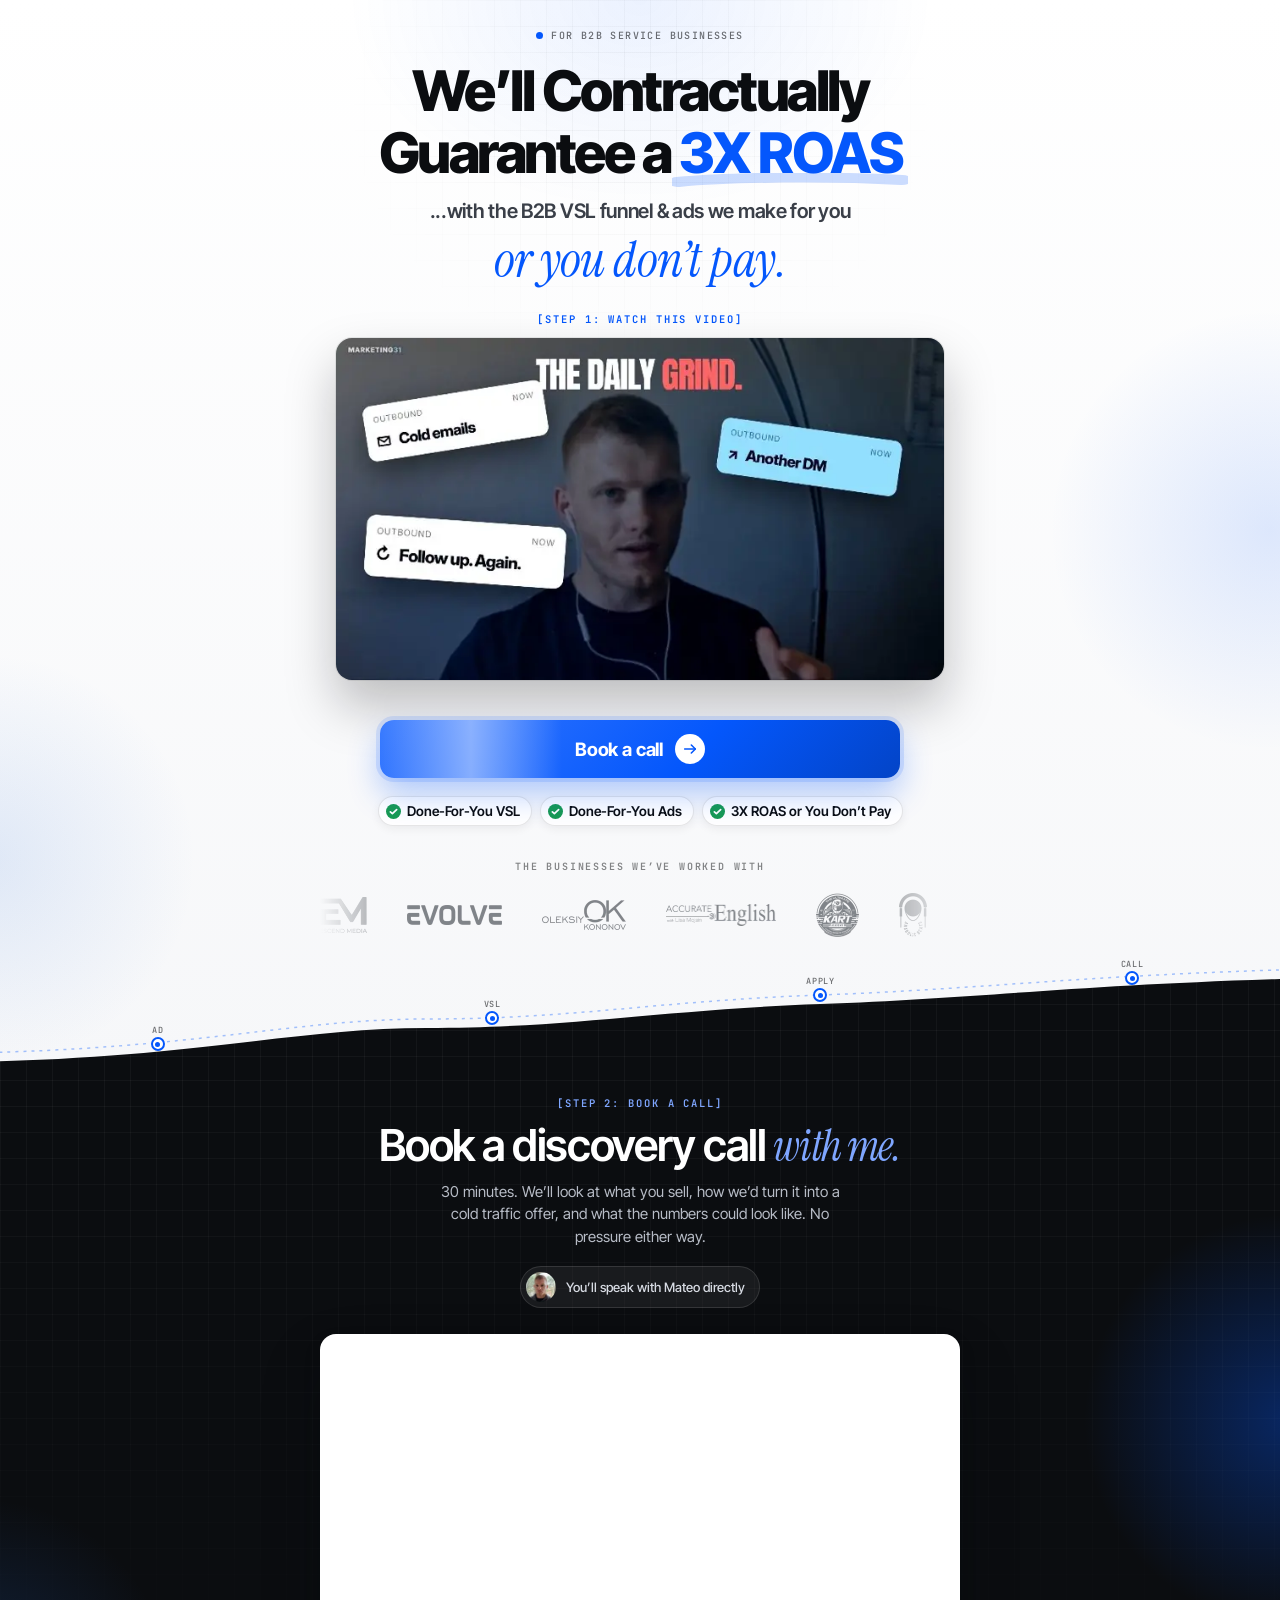
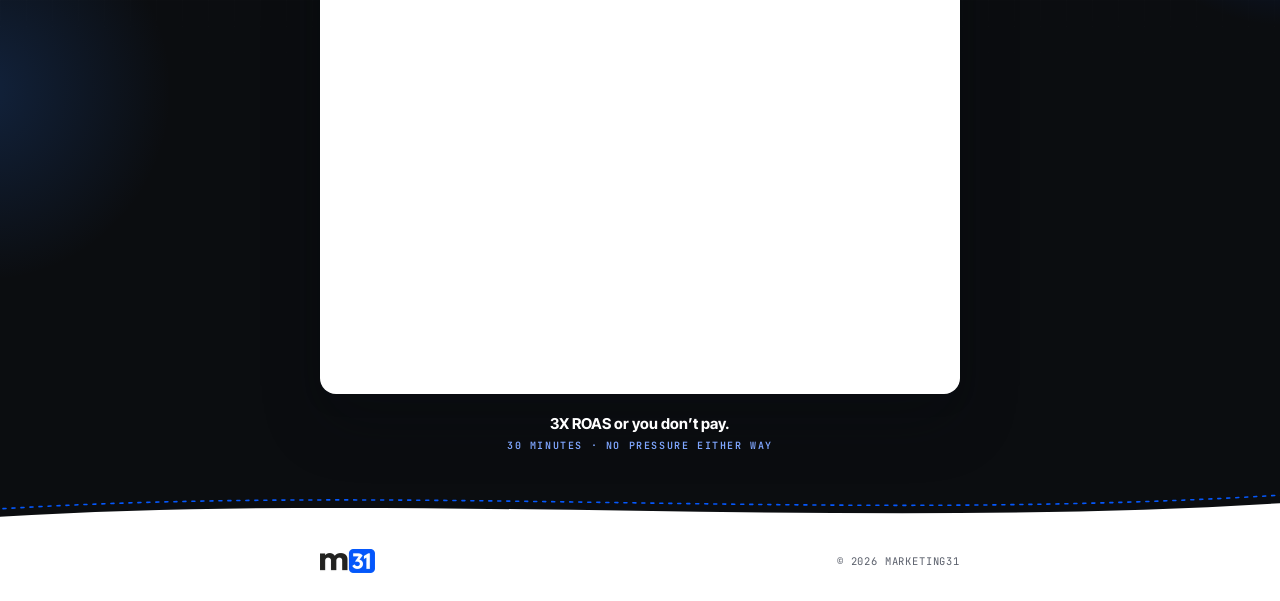
<file: index.html>
<!DOCTYPE html>
<html lang="en">
<head>
<meta charset="UTF-8" />
<meta name="viewport" content="width=device-width, initial-scale=1" />
<!-- Microsoft Clarity -->
<script type="text/javascript">
    (function(c,l,a,r,i,t,y){
        c[a]=c[a]||function(){(c[a].q=c[a].q||[]).push(arguments)};
        t=l.createElement(r);t.async=1;t.src="https://www.clarity.ms/tag/"+i;
        y=l.getElementsByTagName(r)[0];y.parentNode.insertBefore(t,y);
    })(window, document, "clarity", "script", "xmu0f1wbrr");
</script>
<title>Marketing31</title>
<meta name="description" content="We contractually guarantee a 3X ROAS with the B2B VSL funnel and ads we make for you, or you don't pay." />
<link rel="icon" href="favicon.ico" sizes="any" />
<link rel="icon" type="image/png" sizes="32x32" href="favicon-32x32.png" />
<link rel="icon" type="image/png" sizes="16x16" href="favicon-16x16.png" />
<link rel="apple-touch-icon" sizes="180x180" href="apple-touch-icon.png" />
<link rel="preconnect" href="https://fonts.googleapis.com">
<link rel="preconnect" href="https://fonts.gstatic.com" crossorigin>
<link rel="preload" as="style" href="https://fonts.googleapis.com/css2?family=Inter+Tight:wght@500;600;700;800&family=JetBrains+Mono:wght@500;600&family=Instrument+Serif:ital@1&display=swap" onload="this.onload=null;this.rel='stylesheet'">
<noscript><link rel="stylesheet" href="https://fonts.googleapis.com/css2?family=Inter+Tight:wght@500;600;700;800&family=JetBrains+Mono:wght@500;600&family=Instrument+Serif:ital@1&display=swap"></noscript>
<style>
@font-face{font-family:'Inter Tight Fallback';src:local('Arial'),local('ArialMT'),local('Liberation Sans'),local('Helvetica Neue'),local('Roboto');size-adjust:89%;ascent-override:108%;descent-override:27%;line-gap-override:0%}
*{box-sizing:border-box}
html{scroll-behavior:smooth}
body{margin:0;background:#FFFFFF;color:#0B0D10;font-family:'Inter Tight','Inter Tight Fallback',system-ui,sans-serif;-webkit-font-smoothing:antialiased;overflow-x:hidden}
a{color:#0457FC}
.mono{font-family:'JetBrains Mono',monospace;text-transform:uppercase}
.serif{font-family:'Instrument Serif',serif;font-style:italic;font-weight:400}

@keyframes pulse{0%{transform:scale(1);opacity:.6}100%{transform:scale(1.8);opacity:0}}
@keyframes nudge{0%,100%{transform:translateX(0)}50%{transform:translateX(5px)}}
@keyframes drift{0%,100%{transform:translate(0,0) scale(1)}50%{transform:translate(28px,-22px) scale(1.12)}}
@keyframes travel{to{stroke-dashoffset:-920}}
@keyframes shine{0%{transform:translateX(-140%) skewX(-20deg)}55%,100%{transform:translateX(320%) skewX(-20deg)}}
@keyframes marquee{to{transform:translateX(-50%)}}
@keyframes floaty{0%,100%{transform:translateY(0) rotate(3deg)}50%{transform:translateY(-8px) rotate(3deg)}}
.nudge{animation:nudge 1.6s ease-in-out infinite}
.drift{animation:drift 14s ease-in-out infinite}
.travel{stroke-dasharray:70 850;animation:travel 4.5s linear infinite}
.marquee{animation:marquee 24s linear infinite}
.floaty{animation:floaty 6s ease-in-out infinite}
.shine{position:relative;overflow:hidden}
.shine::after{content:"";position:absolute;top:0;left:0;width:35%;height:100%;background:linear-gradient(90deg,rgba(255,255,255,0),rgba(255,255,255,.45),rgba(255,255,255,0));animation:shine 3.4s ease-in-out infinite;pointer-events:none}
@media (prefers-reduced-motion: reduce){.nudge,.drift,.travel,.marquee,.floaty,.shine::after{animation:none}}

.blob{position:absolute;border-radius:50%;pointer-events:none;transform:scale(1.6)}

/* hero */
.hero{position:relative;overflow:hidden;padding-bottom:136px;background:radial-gradient(420px 300px at 50% 0%,rgba(4,87,252,.08) 0%,rgba(4,87,252,0) 70%),linear-gradient(180deg,#FFFFFF 0%,#F6F7F9 100%)}
.hero-grid{position:absolute;inset:0;pointer-events:none;background-image:linear-gradient(rgba(11,13,16,.045) 1px,transparent 1px),linear-gradient(90deg,rgba(11,13,16,.045) 1px,transparent 1px);background-size:26px 26px;-webkit-mask-image:radial-gradient(300px 260px at 50% 10%,#000 0%,transparent 100%);mask-image:radial-gradient(300px 260px at 50% 10%,#000 0%,transparent 100%)}
.wrap{position:relative;max-width:640px;margin:0 auto;padding:28px 16px 0;display:flex;flex-direction:column;align-items:center;text-align:center}
.eyebrow{display:inline-flex;align-items:center;gap:8px;font-size:10px;font-weight:500;letter-spacing:.14em;color:rgba(11,13,16,.6);line-height:1.5}
.eyebrow i{flex:0 0 7px;width:7px;height:7px;border-radius:50%;background:#0457FC}
h1{margin:18px 0 0;color:#0B0D10}
h1 .l1{display:block;font-size:min(8.45vw,max(33px,4.8vw),56px);font-weight:800;line-height:1.1;letter-spacing:-.045em;white-space:nowrap}
h1 .roas{position:relative;display:inline-block;z-index:0;color:#0457FC;white-space:nowrap}
h1 .roas svg{position:absolute;left:-3%;bottom:-3px;width:106%;height:14px;z-index:-1;display:block}
h1 .l2{display:block;margin:14px auto 0;max-width:340px;font-size:min(4.1vw,max(16px,1.8vw),20px);font-weight:600;line-height:1.35;letter-spacing:-.015em;color:#3A3F48;text-wrap:balance}
@media (min-width:700px){h1 .l2{max-width:480px}}
h1 .l3{display:block;margin-top:8px;font-size:min(9.2vw,max(36px,4.4vw),50px);line-height:1.1;letter-spacing:-.01em;color:#0457FC}
.watch{margin-top:24px;display:flex;align-items:center;gap:10px;line-height:14px;font-size:10.5px;font-weight:600;letter-spacing:.18em;color:#0457FC}
.video-wrap{position:relative;margin-top:12px;width:100%}
.video{position:relative;width:100%;border-radius:16px;overflow:hidden;background:#0B0D10 url('assets/vsl-poster.webp') center/cover no-repeat;box-shadow:0 26px 50px rgba(11,13,16,.25),0 0 0 1px rgba(11,13,16,.08)}
.cta{margin-top:40px;width:100%;max-width:520px;height:58px;border-radius:14px;background:linear-gradient(135deg,#3A7BFF 0%,#0457FC 60%,#0344C7 100%);color:#FFFFFF;text-decoration:none;display:flex;align-items:center;justify-content:center;gap:12px;font-weight:700;font-size:18.5px;letter-spacing:-.01em;box-shadow:0 0 0 4px rgba(4,87,252,.12),0 16px 32px rgba(4,87,252,.3)}
.cta:hover{filter:brightness(1.08)}
.cta:focus-visible{outline:3px solid #0457FC;outline-offset:3px}
.cta .arr{width:30px;height:30px;border-radius:50%;background:#FFFFFF;display:inline-flex;align-items:center;justify-content:center}
.pills{list-style:none;margin:18px 0 0;padding:0;display:flex;flex-wrap:wrap;justify-content:center;gap:8px}
.pills li{display:inline-flex;align-items:center;gap:6px;padding:6px 11px 6px 7px;border-radius:999px;background:#FFFFFF;border:1px solid rgba(11,13,16,.1);box-shadow:0 3px 10px rgba(11,13,16,.06);font-size:13.5px;font-weight:600}
.logos-label{margin-top:34px;font-size:10px;font-weight:600;letter-spacing:.18em;color:rgba(11,13,16,.5)}
.logos{margin:12px -16px 0;width:calc(100% + 32px);overflow:hidden;-webkit-mask-image:linear-gradient(90deg,transparent 0%,#000 14%,#000 86%,transparent 100%);mask-image:linear-gradient(90deg,transparent 0%,#000 14%,#000 86%,transparent 100%)}
.logos .track{display:flex;align-items:center;width:max-content;padding:6px 0}
.logos .track div{flex:0 0 auto;height:48px;margin-right:40px;display:flex;align-items:center}
.logos img{width:auto;display:block;opacity:.55}
.funnel{position:absolute;left:0;bottom:-1px;width:100%;height:124px;display:block;overflow:visible}
@media (min-width:700px){.funnel .travel{display:none}}
.nodes{position:absolute;left:0;right:0;bottom:-1px;height:124px;pointer-events:none}
.nodes .node{position:absolute;width:14px;height:14px;margin:-7px 0 0 -7px;border-radius:50%;background:#FFFFFF;border:2px solid #0457FC;box-sizing:border-box}
.nodes .node::after{content:"";position:absolute;left:50%;top:50%;width:5px;height:5px;margin:-2.5px 0 0 -2.5px;border-radius:50%;background:#0457FC}
.nodes .node b{position:absolute;left:50%;bottom:13px;transform:translateX(-50%);font-size:8.5px;font-weight:500;letter-spacing:.1em;color:rgba(11,13,16,.6);white-space:nowrap}
.funnel-grid{position:absolute;left:0;right:0;bottom:-1px;height:124px;pointer-events:none;background-image:linear-gradient(rgba(255,255,255,.04) 1px,transparent 1px),linear-gradient(90deg,rgba(255,255,255,.04) 1px,transparent 1px);background-size:26px 26px;background-position:0 100%;-webkit-mask-image:url("data:image/svg+xml,%3Csvg%20xmlns%3D%22http%3A//www.w3.org/2000/svg%22%20viewBox%3D%220%200%20390%20124%22%20preserveAspectRatio%3D%22none%22%3E%3Cpath%20d%3D%22M-10%20104%20C%2060%20100%2C%2090%2070%2C%20130%2070%20C%20175%2070%2C%20200%2052%2C%20250%2046%20C%20300%2040%2C%20330%2026%2C%20400%2020%20L400%20125%20L-10%20125%20Z%22/%3E%3C/svg%3E");mask-image:url("data:image/svg+xml,%3Csvg%20xmlns%3D%22http%3A//www.w3.org/2000/svg%22%20viewBox%3D%220%200%20390%20124%22%20preserveAspectRatio%3D%22none%22%3E%3Cpath%20d%3D%22M-10%20104%20C%2060%20100%2C%2090%2070%2C%20130%2070%20C%20175%2070%2C%20200%2052%2C%20250%2046%20C%20300%2040%2C%20330%2026%2C%20400%2020%20L400%20125%20L-10%20125%20Z%22/%3E%3C/svg%3E");-webkit-mask-size:100% 100%;mask-size:100% 100%}

/* booking */
.book{position:relative;margin-top:-1px;background:#0B0D10;padding:16px 16px 90px;overflow:hidden}
.book-grid{position:absolute;inset:0;pointer-events:none;background-image:linear-gradient(rgba(255,255,255,.04) 1px,transparent 1px),linear-gradient(90deg,rgba(255,255,255,.04) 1px,transparent 1px);background-size:26px 26px;-webkit-mask-image:linear-gradient(180deg,#000 0%,transparent 60%);mask-image:linear-gradient(180deg,#000 0%,transparent 60%)}
.book-in{position:relative;max-width:640px;margin:0 auto}
.book-head{display:flex;flex-direction:column;align-items:center;text-align:center}
.book-head .k{font-size:10.5px;font-weight:600;letter-spacing:.18em;color:#7FA6FF}
.book-head h2{margin:12px 0 0;font-weight:600;font-size:clamp(31px,4.2vw,44px);line-height:1.08;letter-spacing:-.03em;color:#FFFFFF;text-wrap:balance}
.book-head h2 span{color:#7FA6FF}
.book-head p{margin:10px 0 0;font-size:15px;line-height:1.5;color:#B7BCC6;max-width:420px}
.mateo{margin-top:18px;display:inline-flex;align-items:center;gap:10px;padding:5px 14px 5px 5px;border-radius:999px;background:rgba(255,255,255,.06);border:1px solid rgba(255,255,255,.12)}
.mateo img{width:30px;height:30px;border-radius:50%;object-fit:cover;object-position:50% 25%;display:block}
.mateo span{font-size:13px;font-weight:500;color:#D7DBE3}
.cal{position:relative;margin-top:26px;height:660px;transition:height .25s ease;background:#FFFFFF;border-radius:16px;overflow:hidden;box-shadow:0 30px 60px rgba(11,13,16,.22),0 8px 18px rgba(11,13,16,.1)}
.cal iframe{width:100%;height:100%;border:0;display:block}
.book-foot{position:relative;margin-top:20px;display:flex;flex-direction:column;align-items:center;gap:6px;text-align:center}
.book-foot p{margin:0;font-size:15px;font-weight:700;color:#FFFFFF}
.book-foot .mono{font-size:10px;font-weight:600;letter-spacing:.16em;color:#7FA6FF}
.curve-out{position:absolute;left:0;bottom:-1px;width:100%;height:64px;display:block}

footer{background:#FFFFFF;margin-top:-1px;padding:8px 16px 28px}
footer .in{max-width:640px;margin:0 auto;display:flex;align-items:center;justify-content:space-between}
footer span{font-family:'JetBrains Mono',monospace;font-size:10.5px;letter-spacing:.08em;color:#5A5F6B}
</style>
</head>
<body>

<section class="hero">
  <div aria-hidden="true" class="blob drift" style="top:380px;right:-140px;width:300px;height:300px;background:radial-gradient(circle,rgba(4,87,252,.12) 0%,transparent 65%)"></div>
  <div aria-hidden="true" class="blob drift" style="top:720px;left:-150px;width:280px;height:280px;background:radial-gradient(circle,rgba(42,111,219,.12) 0%,transparent 65%);animation-delay:-7s"></div>
  <div aria-hidden="true" class="hero-grid"></div>

  <div class="wrap">
    <div class="eyebrow mono"><i aria-hidden="true"></i>For B2B service businesses</div>

    <h1><span class="l1">We’ll Contractually<br>Guarantee a <span class="roas">3X ROAS<svg aria-hidden="true" viewBox="0 0 120 14" preserveAspectRatio="none"><path d="M3 9 C 30 4, 80 3, 117 7" fill="none" stroke="rgba(4,87,252,0.2)" stroke-width="10" stroke-linecap="round"/></svg></span></span><span class="l2">...with the B2B VSL&nbsp;funnel &amp;&nbsp;ads we make for&nbsp;you</span><span class="l3 serif">or you don’t pay.</span></h1>

    <div class="watch mono">[Step 1:&nbsp;Watch this video]</div>

    <div class="video-wrap">
      <div class="video">
        <div id="vidalytics_embed_4C82wuZl8_lIneoQ" style="width:100%;position:relative;padding-top:56.25%"></div>
      </div>
    </div>

    <a href="#book" class="cta shine">Book a call<span aria-hidden="true" class="arr nudge"><svg width="16" height="16" viewBox="0 0 24 24" fill="none" stroke="#0457FC" stroke-width="2.4" stroke-linecap="round" stroke-linejoin="round"><path d="M4 12h16"/><path d="M14 6l6 6-6 6"/></svg></span></a>

    <ul class="pills">
      <li><svg width="15" height="15" viewBox="0 0 24 24" aria-hidden="true"><circle cx="12" cy="12" r="12" fill="#179A52"/><path d="M7 12.5l3.2 3L17 9" fill="none" stroke="#FFFFFF" stroke-width="2.8" stroke-linecap="round" stroke-linejoin="round"/></svg>Done-For-You VSL</li>
      <li><svg width="15" height="15" viewBox="0 0 24 24" aria-hidden="true"><circle cx="12" cy="12" r="12" fill="#179A52"/><path d="M7 12.5l3.2 3L17 9" fill="none" stroke="#FFFFFF" stroke-width="2.8" stroke-linecap="round" stroke-linejoin="round"/></svg>Done-For-You Ads</li>
      <li><svg width="15" height="15" viewBox="0 0 24 24" aria-hidden="true"><circle cx="12" cy="12" r="12" fill="#179A52"/><path d="M7 12.5l3.2 3L17 9" fill="none" stroke="#FFFFFF" stroke-width="2.8" stroke-linecap="round" stroke-linejoin="round"/></svg>3X ROAS or You Don’t Pay</li>
    </ul>

    <div class="logos-label mono">The businesses we’ve worked with</div>
    <div class="logos">
      <div class="track marquee" id="logo-track">
        <div><img src="assets/logos-sm/escend.webp" width="47" height="36" loading="lazy" decoding="async" alt="Escend Media" style="height:36px"></div>
        <div><img src="assets/logos-sm/evolve.webp" width="95" height="20" loading="lazy" decoding="async" alt="Evolve" style="height:20px"></div>
        <div><img src="assets/logos-sm/oleksiy.webp" width="84" height="30" loading="lazy" decoding="async" alt="Oleksiy Kononov" style="height:30px"></div>
        <div><img src="assets/logos-sm/accurate.webp" width="111" height="22" loading="lazy" decoding="async" alt="Accurate English" style="height:22px"></div>
        <div><img src="assets/logos-sm/kart.webp" width="43" height="44" loading="lazy" decoding="async" alt="Kart Academy" style="height:44px"></div>
        <div><img src="assets/logos-sm/anabolic.webp" width="28" height="44" loading="lazy" decoding="async" alt="Anabolic Beatz" style="height:44px"></div>
      </div>
    </div>
  </div>

  <!-- the funnel as a rising path into the dark section -->
  <svg aria-hidden="true" class="funnel" viewBox="0 0 390 124" preserveAspectRatio="none">
    <path d="M-10 104 C 60 100, 90 70, 130 70 C 175 70, 200 52, 250 46 C 300 40, 330 26, 400 20 L400 125 L-10 125 Z" fill="#0B0D10"/>
    <path d="M-10 104 C 60 100, 90 70, 130 70 C 175 70, 200 52, 250 46 C 300 40, 330 26, 400 20" transform="translate(0,-9)" fill="none" stroke="#0457FC" stroke-opacity="0.35" stroke-width="1.5" stroke-dasharray="3 5" vector-effect="non-scaling-stroke"/>
    <path class="travel" d="M-10 104 C 60 100, 90 70, 130 70 C 175 70, 200 52, 250 46 C 300 40, 330 26, 400 20" transform="translate(0,-9)" fill="none" stroke="#0457FC" stroke-width="3" stroke-linecap="round" vector-effect="non-scaling-stroke"/>
  </svg>
  <div aria-hidden="true" class="funnel-grid"></div>
  <div aria-hidden="true" class="nodes">
    <span class="node" style="left:12.31%;top:86px"><b class="mono">Ad</b></span>
    <span class="node" style="left:38.46%;top:60px"><b class="mono">VSL</b></span>
    <span class="node" style="left:64.10%;top:37px"><b class="mono">Apply</b></span>
    <span class="node" style="left:88.46%;top:20px"><b class="mono">Call</b></span>
  </div>
</section>

<section id="book" class="book">
  <div aria-hidden="true" class="blob drift" style="width:280px;height:280px;top:200px;right:-150px;background:radial-gradient(circle,rgba(4,87,252,.35) 0%,transparent 65%)"></div>
  <div aria-hidden="true" class="blob drift" style="width:260px;height:260px;top:480px;left:-150px;background:radial-gradient(circle,rgba(42,111,219,.22) 0%,transparent 65%);animation-delay:-6s"></div>
  <div aria-hidden="true" class="book-grid"></div>

  <div class="book-in">
    <div class="book-head">
      <div class="k mono">[Step 2: Book a call]</div>
      <h2>Book a discovery call <span class="serif">with me.</span></h2>
      <p>30 minutes. We’ll look at what you sell, how we’d turn it into a cold traffic offer, and what the numbers could look like. No pressure either way.</p>
      <div class="mateo"><img src="assets/mateo-64.webp" width="30" height="30" loading="lazy" decoding="async" alt="Mateo"><span>You’ll speak with Mateo directly</span></div>
    </div>

    <div class="cal">
      <iframe id="cal-frame" src="https://calendly.com/mateo-m31/quick-call?embed_domain=marketing31.com&embed_type=Inline&hide_event_type_details=1&hide_gdpr_banner=1&primary_color=0457fc" title="Book a call with Mateo" loading="lazy"></iframe>
    </div>

    <div class="book-foot">
      <p>3X ROAS or you don’t pay.</p>
      <div class="mono">30 minutes · no pressure either way</div>
    </div>
  </div>

  <svg aria-hidden="true" class="curve-out" viewBox="0 0 390 64" preserveAspectRatio="none">
    <path d="M-10 65 L-10 40 C 120 10, 260 54, 400 22 L400 65 Z" fill="#FFFFFF"/>
    <path d="M-10 32 C 120 2, 260 46, 400 14" fill="none" stroke="#0457FC" stroke-width="1.6" stroke-dasharray="3 6" stroke-linecap="round" vector-effect="non-scaling-stroke"/>
  </svg>
</section>

<footer>
  <div class="in">
    <img src="assets/m31-logo.webp" width="55" height="24" loading="lazy" decoding="async" alt="Marketing31" style="height:24px;width:auto;display:block">
    <span>© 2026 MARKETING31</span>
  </div>
</footer>

<script>
// size the Calendly card to its content so there's no empty space under it
window.addEventListener('message',function(e){
  if(e.origin!=='https://calendly.com'||!e.data||e.data.event!=='calendly.page_height')return;
  var h=parseInt(e.data.payload&&e.data.payload.height,10);
  if(h>0)document.querySelector('.cal').style.height=h+'px';
});
// duplicate the logo row so the marquee loops seamlessly
(function(){var t=document.getElementById('logo-track');t.innerHTML+=t.innerHTML;Array.prototype.slice.call(t.children,t.children.length/2).forEach(function(d){d.setAttribute('aria-hidden','true')});})();
</script>
<script type="text/javascript">
// load the video player after first paint: on the first interaction, or once the page has settled
(function(){
  var started=false, evs=['pointerdown','touchstart','scroll','keydown','mousemove'];
  function start(){
    if(started)return; started=true;
    evs.forEach(function(e){window.removeEventListener(e,start,{passive:true})});
    (function (v, i, d, a, l, y, t, c, s) {
        y='_'+d.toLowerCase();c=d+'L';if(!v[d]){v[d]={};}if(!v[c]){v[c]={};}if(!v[y]){v[y]={};}var vl='Loader',vli=v[y][vl],vsl=v[c][vl + 'Script'],vlf=v[c][vl + 'Loaded'],ve='Embed';
        if (!vsl){vsl=function(u,cb){
            if(t){cb();return;}s=i.createElement("script");s.type="text/javascript";s.async=1;s.src=u;
            if(s.readyState){s.onreadystatechange=function(){if(s.readyState==="loaded"||s.readyState=="complete"){s.onreadystatechange=null;vlf=1;cb();}};}else{s.onload=function(){vlf=1;cb();};}
            i.getElementsByTagName("head")[0].appendChild(s);
        };}
        vsl(l+'loader.min.js',function(){if(!vli){var vlc=v[c][vl];vli=new vlc();}vli.loadScript(l+'player.min.js',function(){var vec=v[d][ve];t=new vec();t.run(a);});});
    })(window, document, 'Vidalytics', 'vidalytics_embed_4C82wuZl8_lIneoQ', 'https://fast.vidalytics.com/embeds/a2MBXTxt/4C82wuZl8_lIneoQ/');
  }
  evs.forEach(function(e){window.addEventListener(e,start,{passive:true})});
  window.addEventListener('load',function(){setTimeout(start,4000)});
})();
</script>
</body>
</html>
</file>
